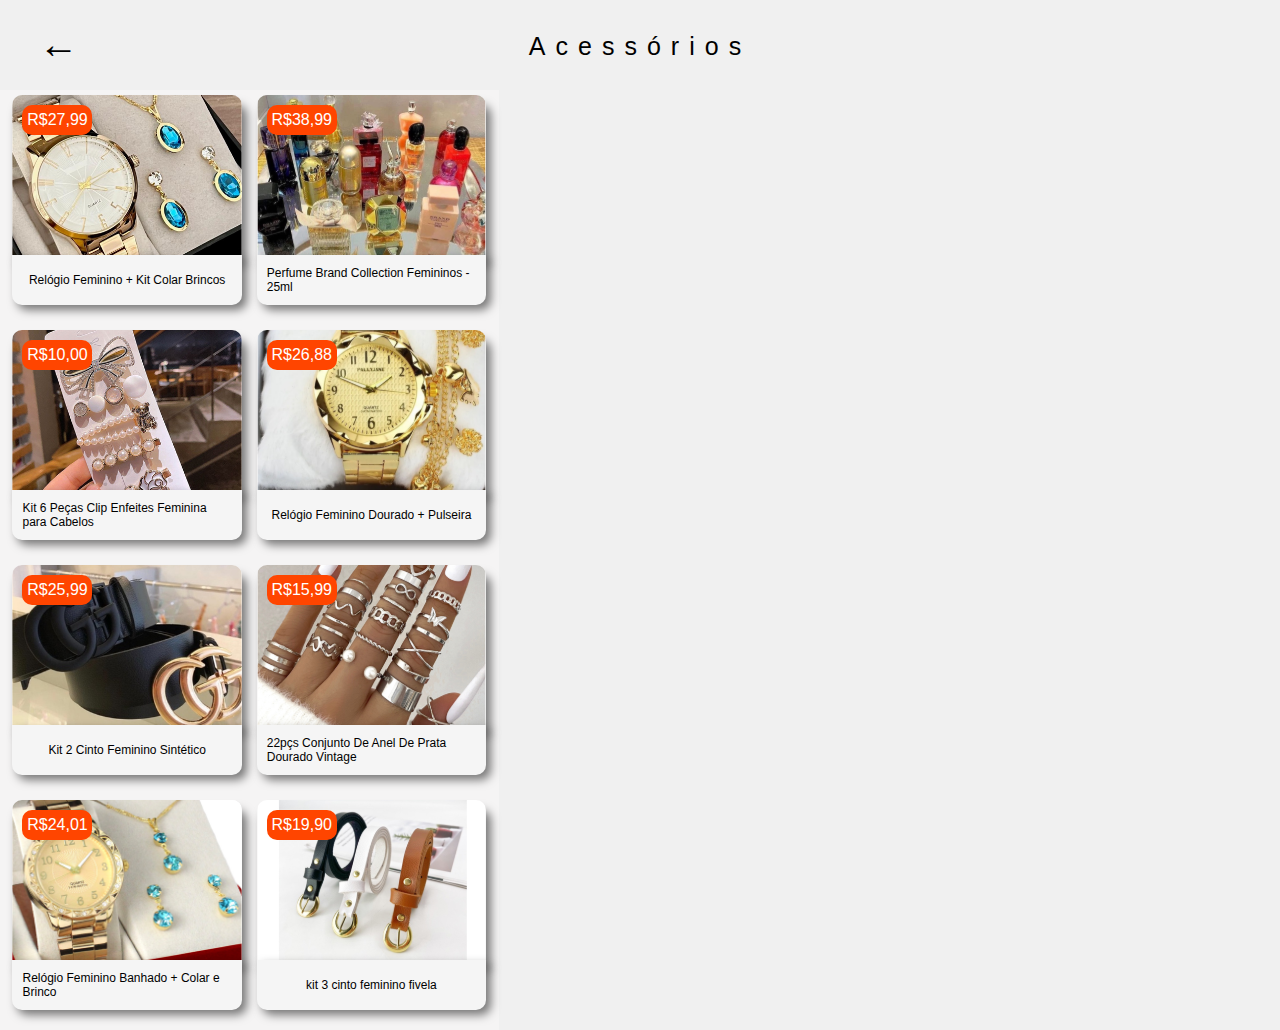
<file: acessorios.html>
<!DOCTYPE html>
<html lang="pt-br">
<head>
    <meta charset="UTF-8">
    <meta name="viewport" content="width=device-width, initial-scale=1.0">
    <title>Acessórios</title>
    <link rel="stylesheet" href="produtos.css">
</head>
<body>

    <header>
        <h1 class="titulo">Acessórios</h1>
        <a href="index.html" class="voltar">←</a>
    </header>

    <div class="box-geral">


        <div class="box-produtos">
            <a href="https://shope.ee/3q0L87s7n7?share_channel_code=1"class="produtos produto-ace1" target="_blank">
                    <p class="texto">Relógio Feminino + Kit Colar Brincos</p>
                    <p class="preco">R$27,99</p>
            </a>
            <a href="https://shope.ee/ncZ2uBmq?share_channel_code=1" class="produtos produto-ace2" target="_blank">
                <p class="texto">Perfume Brand Collection Femininos - 25ml</p>
                <p class="preco">R$38,99</p>
            </a>
        </div>

        <div class="box-produtos">
            <a href="https://shope.ee/ncZ1lnGb?share_channel_code=1"class="produtos produto-ace3" target="_blank">
                    <p class="texto">Kit 6 Peças Clip Enfeites Feminina para Cabelos</p>
                    <p class="preco">R$10,00</p>
            </a>
            <a href="https://shope.ee/6zxMtqiDaL?share_channel_code=1" class="produtos produto-ace4" target="_blank">
                <p class="texto">Relógio Feminino Dourado + Pulseira</p>
                <p class="preco">R$26,88</p>
            </a>
        </div>

        <div class="box-produtos">
            <a href="https://shope.ee/6pdwhVAfXY?share_channel_code=1"class="produtos produto-ace5" target="_blank">
                    <p class="texto">Kit 2 Cinto Feminino Sintético</p>
                    <p class="preco">R$25,99</p>
            </a>
            <a href="https://shope.ee/8KSkU9GNaT?share_channel_code=1" class="produtos produto-ace6" target="_blank">
                <p class="texto">22pçs Conjunto De Anel De Prata Dourado Vintage</p>
                <p class="preco">R$15,99</p>
            </a>
        </div>

        <div class="box-produtos">
            <a href="https://shope.ee/7AGn63xCrb?share_channel_code=1"class="produtos produto-ace7" target="_blank">
                    <p class="texto">Relógio Feminino Banhado + Colar e Brinco</p>
                    <p class="preco">R$24,01</p>
            </a>
            <a href="https://shope.ee/5V8Z6uAeLQ?share_channel_code=1" class="produtos produto-ace8" target="_blank">
                <p class="texto">kit 3 cinto feminino fivela</p>
                <p class="preco">R$19,90</p>
            </a>
        </div>

    </div>
</body>
</html>
</file>
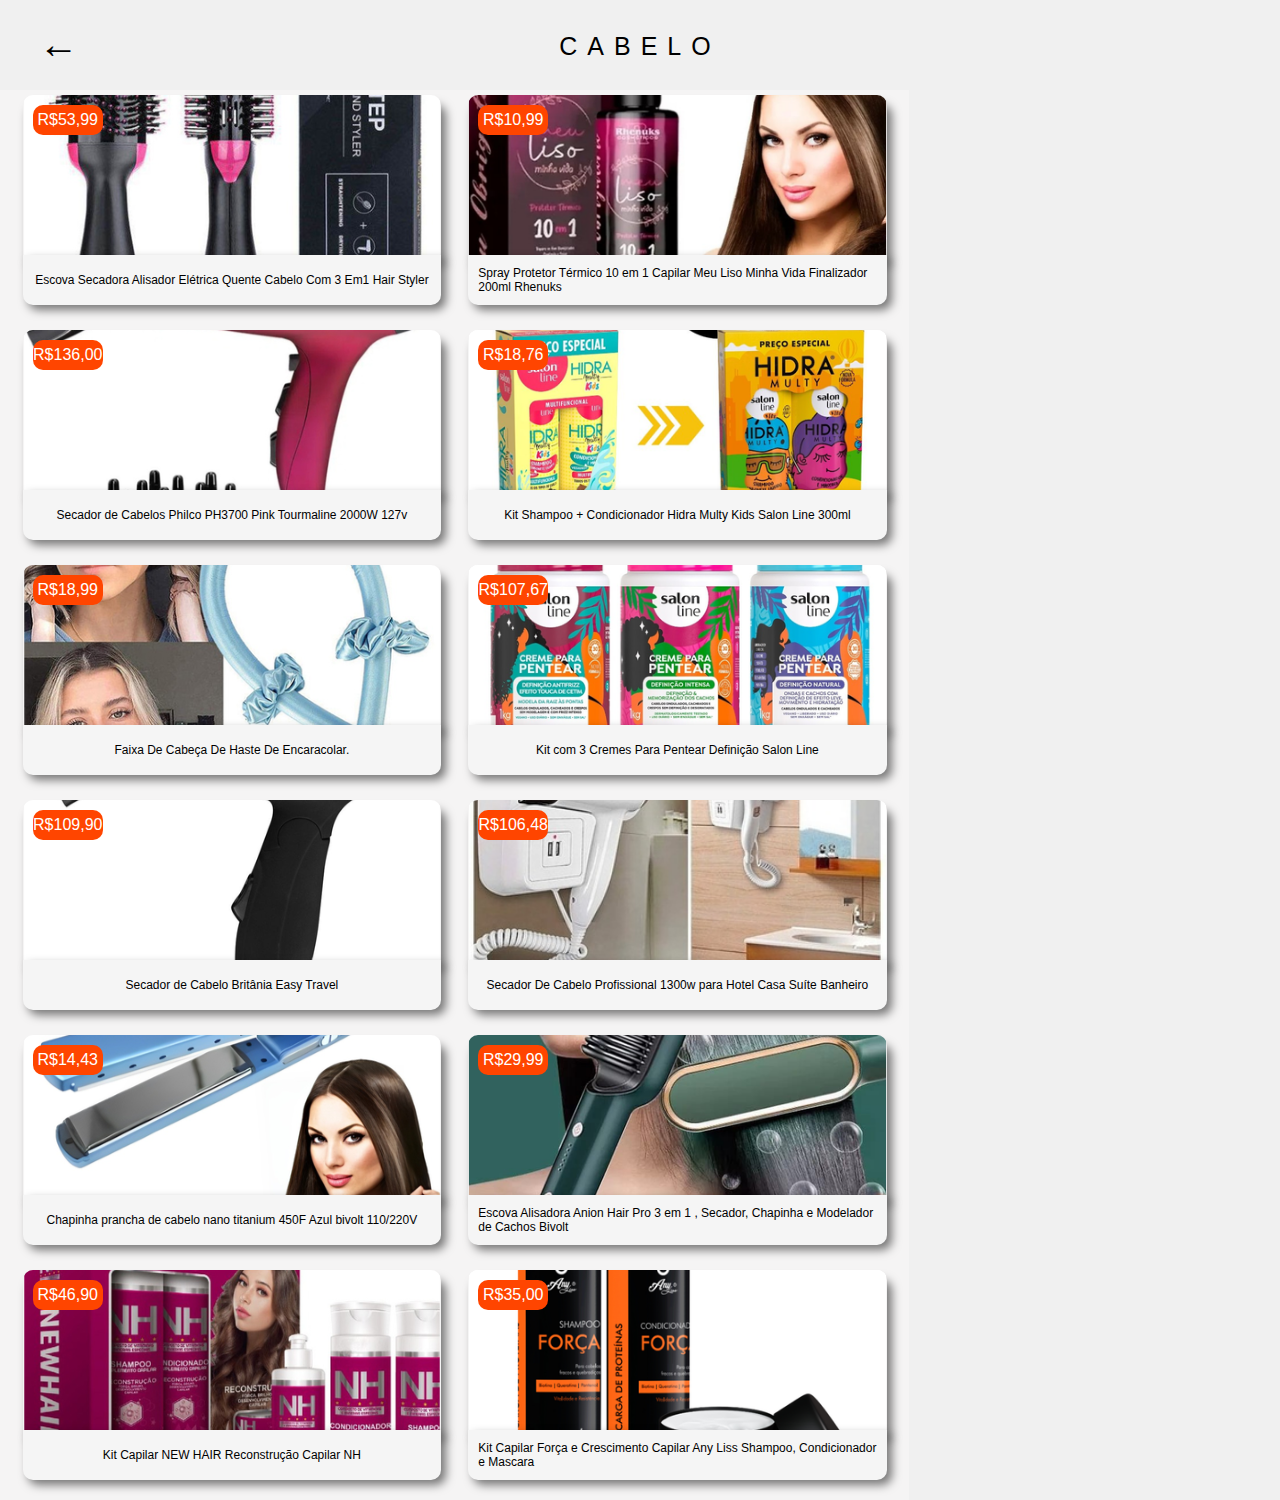
<file: cabelo.html>
<!DOCTYPE html>
<html lang="pt-br">
<head>
    <meta charset="UTF-8">
    <meta name="viewport" content="width=device-width, initial-scale=1.0">
    <title>Cabelo</title>
    <link rel="stylesheet" href="produtos.css">
</head>
<body>

    <header>
        <h1 class="titulo">CABELO</h1> <div class="traco"></div>
        <a href="index.html" class="voltar">←</a>
    </header>

    <div class="box-geral">


        <div class="box-produtos">
            <a href="https://shope.ee/4Kw7OoTbtg?share_channel_code=1"class="produtos produto-cab1" target="_blank">
                    <p class="texto">Escova Secadora Alisador Elétrica Quente Cabelo Com 3 Em1 Hair Styler</p>
                    <p class="preco">R$53,99</p>
            </a>
            <a href="https://shope.ee/9KKnM40A0P?share_channel_code=1" class="produtos produto-cab2" target="_blank">
                <p class="texto">Spray Protetor Térmico 10 em 1 Capilar Meu Liso Minha Vida Finalizador 200ml Rhenuks</p>
                <p class="preco">R$10,99</p>
            </a>
        </div>

        <div class="box-produtos">
            <a href="https://shope.ee/4Kw7OxhR68?share_channel_code=1"class="produtos produto-cab3" target="_blank">
                    <p class="texto">Secador de Cabelos Philco PH3700 Pink Tourmaline 2000W 127v</p>
                    <p class="preco">R$136,00</p>
            </a>
            <a href="https://shope.ee/2q7JcJXG0X?share_channel_code=1" class="produtos produto-cab4" target="_blank">
                <p class="texto">Kit Shampoo + Condicionador Hidra Multy Kids Salon Line 300ml</p>
                <p class="preco">R$18,76</p>
            </a>
        </div>

        <div class="box-produtos">
            <a href="https://shope.ee/9A1NA4jusz?share_channel_code=1"class="produtos produto-cab5" target="_blank">
                    <p class="texto">Faixa De Cabeça De Haste De Encaracolar.</p>
                    <p class="preco">R$18,99</p>
            </a>
            <a href="https://shope.ee/8zhwxnWKzy?share_channel_code=1" class="produtos produto-cab6" target="_blank">
                <p class="texto">Kit com 3 Cremes Para Pentear Definição Salon Line</p>
                <p class="preco">R$107,67</p>
            </a>
        </div>

        <div class="box-produtos">
            <a href="https://shope.ee/7pVzZgDu6M?share_channel_code=1"class="produtos produto-cab7" target="_blank">
                    <p class="texto">Secador de Cabelo Britânia Easy Travel</p>
                    <p class="preco">R$109,90</p>
            </a>
            <a href="https://shope.ee/2q7JcXEP21?share_channel_code=1" class="produtos produto-cab8" target="_blank">
                <p class="texto">Secador De Cabelo Profissional 1300w para Hotel Casa Suíte Banheiro</p>
                <p class="preco">R$106,48</p>
            </a>
        </div>

        <div class="box-produtos">
            <a href="https://shope.ee/1fvMEb4ejF?share_channel_code=1"class="produtos produto-cab9" target="_blank">
                    <p class="texto">Chapinha prancha de cabelo nano titanium 450F Azul bivolt 110/220V</p>
                    <p class="preco">R$14,43</p>
            </a>
            <a href="https://shope.ee/9pH3xcZ5ql?share_channel_code=1" class="produtos produto-cab10" target="_blank">
                <p class="texto">Escova Alisadora Anion Hair Pro 3 em 1 , Secador, Chapinha e Modelador de Cachos Bivolt</p>
                <p class="preco">R$29,99</p>
            </a>
        </div>

        <div class="box-produtos">
            <a href="https://shope.ee/4psO0WlVjM?share_channel_code=1"class="produtos produto-cab11" target="_blank">
                    <p class="texto">Kit Capilar NEW HAIR Reconstrução Capilar NH</p>
                    <p class="preco">R$46,90</p>
            </a>
            <a href="https://shope.ee/1Az5doPBm1?share_channel_code=1" class="produtos produto-cab12" target="_blank">
                <p class="texto">Kit Capilar Força e Crescimento Capilar Any Liss Shampoo, Condicionador e Mascara</p>
                <p class="preco">R$35,00</p>
            </a>
        </div>

    </div>
</body>
</html>
</file>
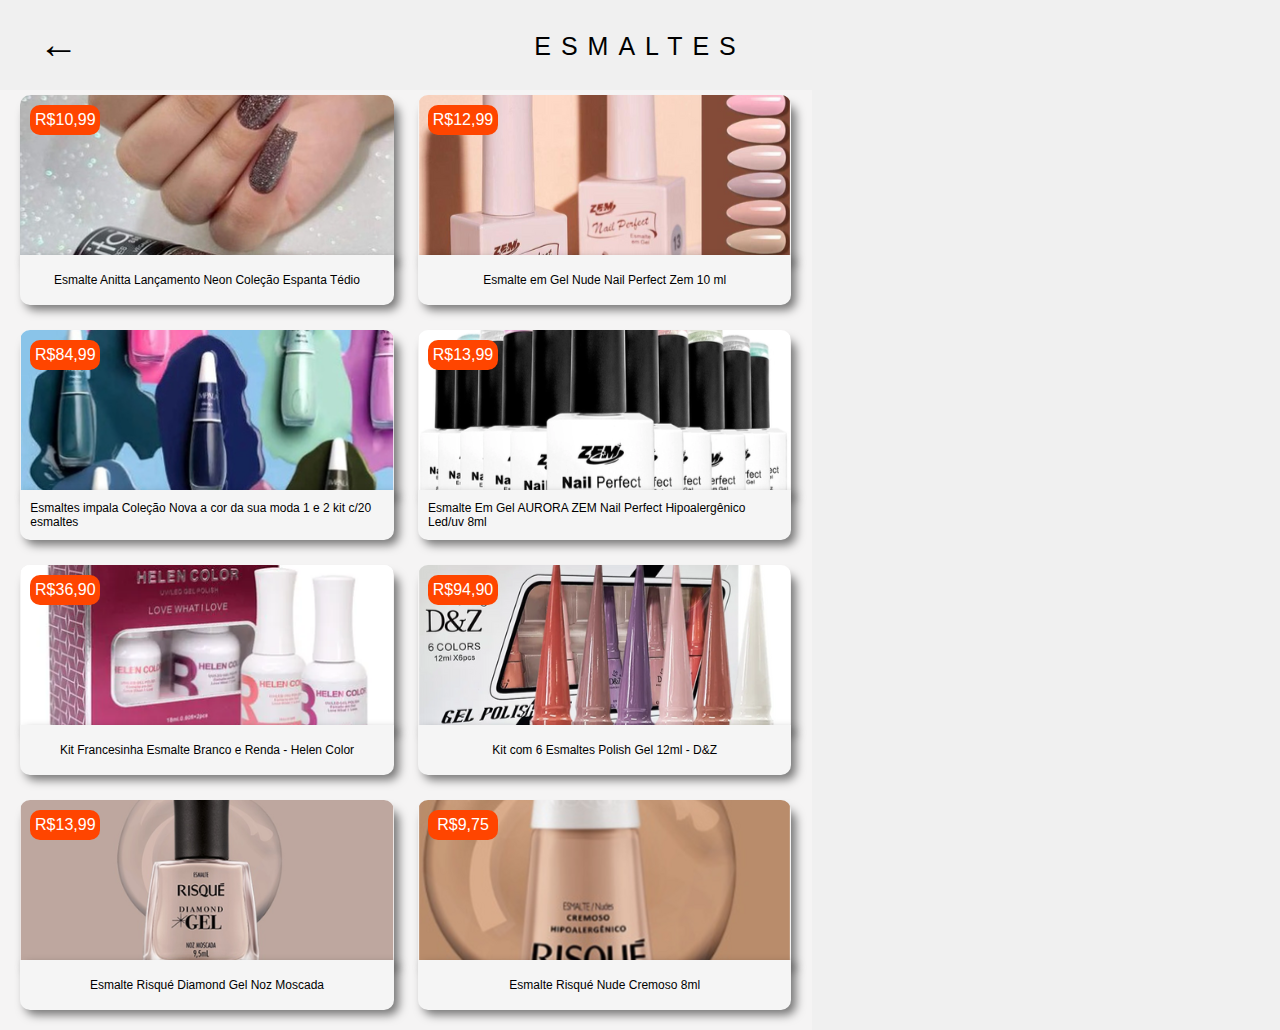
<file: esmaltes.html>
<!DOCTYPE html>
<html lang="pt-br">
<head>
    <meta charset="UTF-8">
    <meta name="viewport" content="width=device-width, initial-scale=1.0">
    <title>Esmaltes</title>
    <link rel="stylesheet" href="produtos.css">
</head>
<body>

    <header>
        <h1 class="titulo">ESMALTES</h1> <div class="traco"></div>
        <a href="index.html" class="voltar">←</a>
    </header>

    <div class="box-geral">


        <div class="box-produtos">
            <a href="https://shope.ee/7fCWbxIF5L?share_channel_code=1" class="produtos produto1" target="_blank">
                    <p class="texto">Esmalte Anitta Lançamento Neon Coleção Espanta Tédio</p>
                    <p class="preco">R$10,99</p>
            </a>
            <a href="https://shope.ee/6zwpohLaWv?share_channel_code=1" class="produtos produto2" target="_blank">
                <p class="texto">Esmalte em Gel Nude Nail Perfect Zem 10 ml</p>
                <p class="preco">R$12,99</p>
            </a>
        </div>

        <div class="box-produtos">
            <a href="https://shope.ee/2fnqenN8Gh?share_channel_code=1"class="produtos produto3" target="_blank">
                    <p class="texto">Esmaltes impala Coleção Nova a cor da sua moda 1 e 2 kit c/20 esmaltes</p>
                    <p class="preco">R$84,99</p>
            </a>
            <a href="https://shope.ee/10fcfkkfk6?share_channel_code=1" class="produtos produto4" target="_blank">
                <p class="texto">Esmalte Em Gel AURORA ZEM Nail Perfect Hipoalergênico Led/uv 8ml</p>
                <p class="preco">R$13,99</p>
            </a>
        </div>

        <div class="box-produtos">
            <a href="https://shope.ee/2ArbPYwgML?share_channel_code=1"class="produtos produto5" target="_blank">
                    <p class="texto">Kit Francesinha Esmalte Branco e Renda - Helen Color</p>
                    <p class="preco">R$36,90</p>
            </a>
            <a href="https://shope.ee/8A8oYcHi0x?share_channel_code=1" class="produtos produto6" target="_blank">
                <p class="texto">Kit com 6 Esmaltes Polish Gel 12ml - D&Z</p>
                <p class="preco">R$94,90</p>
            </a>
        </div>

        <div class="box-produtos">
            <a href="https://shope.ee/VjNRbJYWW?share_channel_code=1"class="produtos produto7" target="_blank">
                    <p class="texto">Esmalte Risqué Diamond Gel Noz Moscada</p>
                    <p class="preco">R$13,99</p>
            </a>
            <a href="https://shope.ee/2ArbQhLL8y?share_channel_code=1" class="produtos produto8" target="_blank">
                <p class="texto">Esmalte Risqué Nude Cremoso 8ml</p>
                <p class="preco">R$9,75</p>
            </a>
        </div>

    </div>
</body>
</html>
</file>
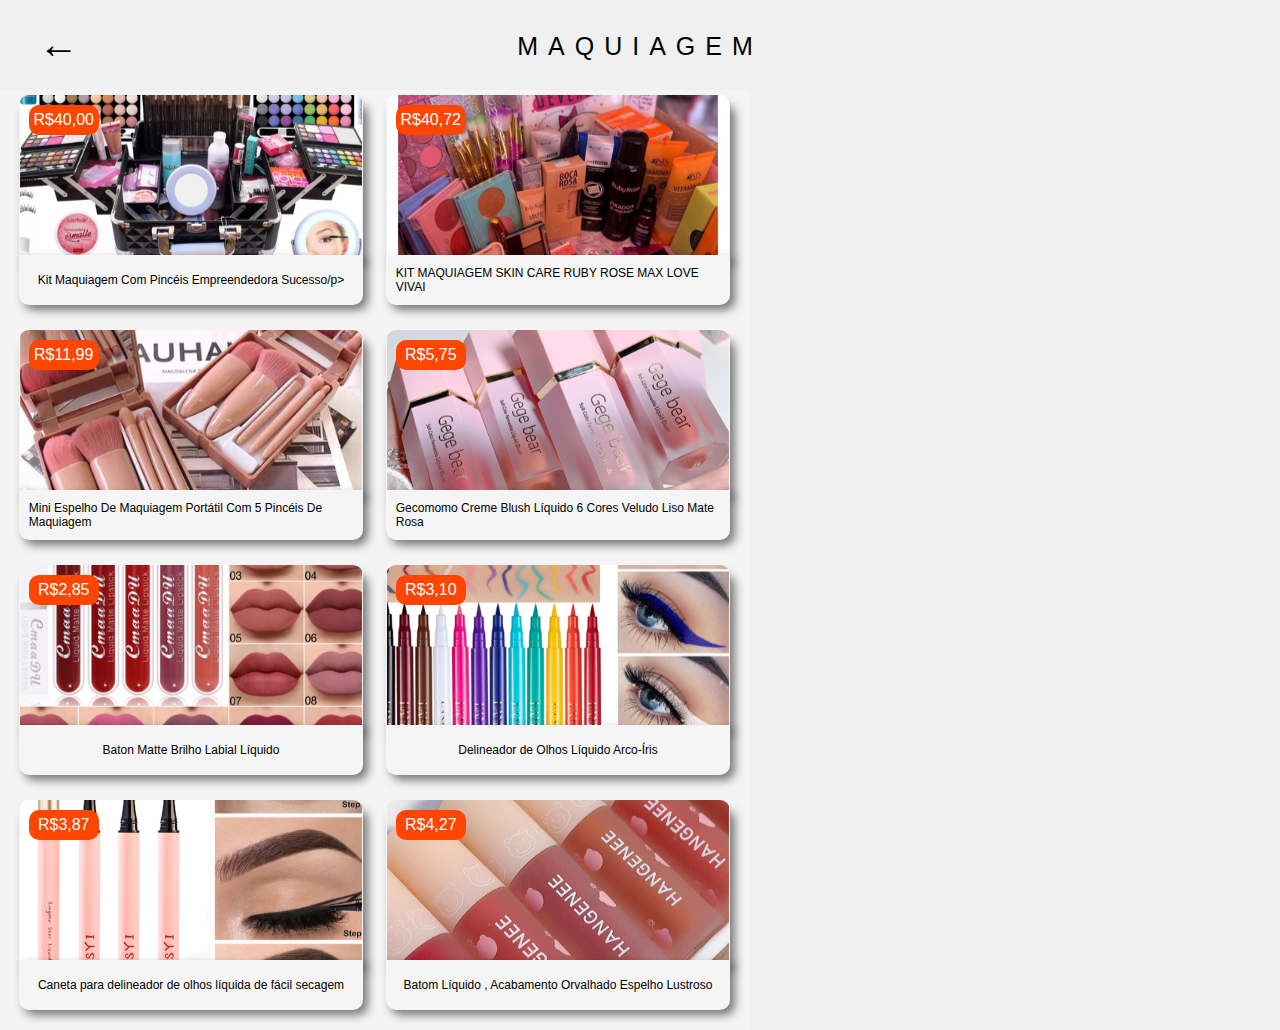
<file: maquiagem.html>
<!DOCTYPE html>
<html lang="pt-br">
<head>
    <meta charset="UTF-8">
    <meta name="viewport" content="width=device-width, initial-scale=1.0">
    <title>Maquiagem</title>
    <link rel="stylesheet" href="produtos.css">
</head>
<body>

    <header>
        <h1 class="titulo">MAQUIAGEM</h1>
        <a href="index.html" class="voltar">←</a>
    </header>

    <div class="box-geral">


        <div class="box-produtos">
            <a href="https://shope.ee/4psPEmtiZe?share_channel_code=1"class="produtos produto-maq1" target="_blank">
                    <p class="texto">Kit Maquiagem Com Pincéis Empreendedora Sucesso/p>
                    <p class="preco">R$40,00</p>
            </a>
            <a href="https://shope.ee/9exezhAJlP?share_channel_code=1" class="produtos produto-maq2" target="_blank">
                <p class="texto">KIT MAQUIAGEM SKIN CARE RUBY ROSE MAX LOVE VIVAI</p>
                <p class="preco">R$40,72</p>
            </a>
        </div>

        <div class="box-produtos">
            <a href="https://shope.ee/8zhyCVKqav?share_channel_code=1"class="produtos produto-maq3" target="_blank">
                    <p class="texto">Mini Espelho De Maquiagem Portátil Com 5 Pincéis De Maquiagem</p>
                    <p class="preco">R$11,99</p>
            </a>
            <a href="https://shope.ee/8pOY0ETCM8?share_channel_code=1" class="produtos produto-maq4" target="_blank">
                <p class="texto">Gecomomo Creme Blush Líquido 6 Cores Veludo Liso Mate Rosa</p>
                <p class="preco">R$5,75</p>
            </a>
        </div>

        <div class="box-produtos">
            <a href="https://shope.ee/6KhD1f2i4y?share_channel_code=1"class="produtos produto-maq5" target="_blank">
                    <p class="texto">Baton Matte Brilho Labial Líquido </p>
                    <p class="preco">R$2,85</p>
            </a>
            <a href="https://shope.ee/1fvNT6p925?share_channel_code=1" class="produtos produto-maq6" target="_blank">
                <p class="texto">Delineador de Olhos Líquido Arco-Íris </p>
                <p class="preco">R$3,10</p>
            </a>
        </div>

        <div class="box-produtos">
            <a href="https://shope.ee/3L3bSBvOAO?share_channel_code=1"class="produtos produto-maq7" target="_blank">
                    <p class="texto">Caneta para delineador de olhos líquida de fácil secagem</p>
                    <p class="preco">R$3,87</p>
            </a>
            <a href="https://shope.ee/3L3bSDHBor?share_channel_code=1" class="produtos produto-maq8" target="_blank">
                <p class="texto">Batom Líquido , Acabamento Orvalhado Espelho Lustroso</p>
                <p class="preco">R$4,27</p>
            </a>
        </div>

    </div>
</body>
</html>
</file>
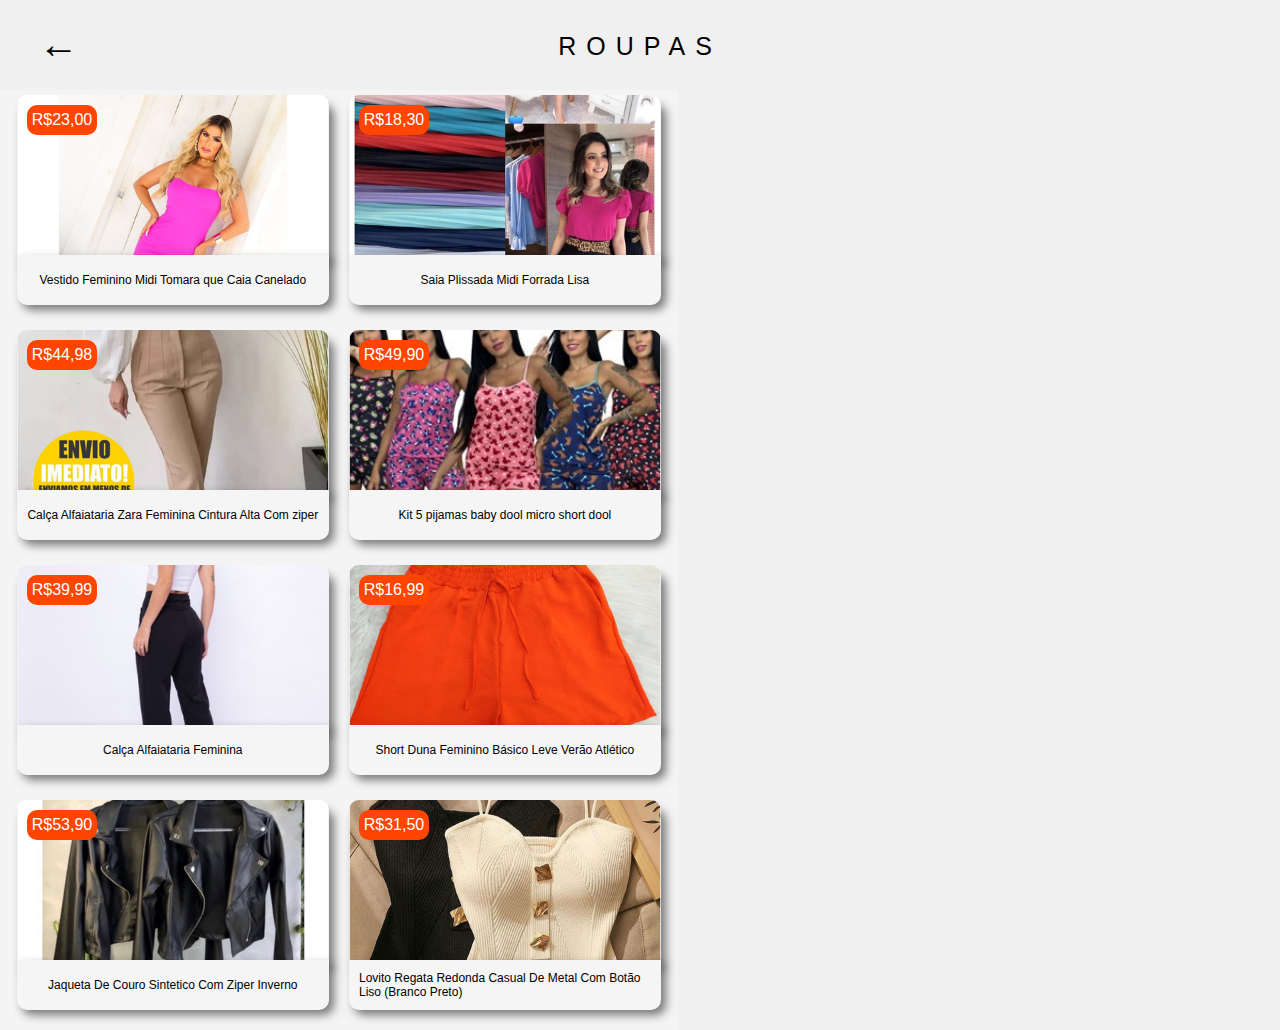
<file: roupas.html>
<!DOCTYPE html>
<html lang="pt-br">
<head>
    <meta charset="UTF-8">
    <meta name="viewport" content="width=device-width, initial-scale=1.0">
    <title>Roupas</title>
    <link rel="stylesheet" href="produtos.css">
</head>
<body>

    <header>
        <h1 class="titulo">ROUPAS</h1>
        <a href="index.html" class="voltar">←</a>
    </header>

    <div class="box-geral">


        <div class="box-produtos">
            <a href="https://shope.ee/2fnv5Z9NFF?share_channel_code=1"class="produtos produto-rou1" target="_blank">
                    <p class="texto">Vestido Feminino Midi Tomara que Caia Canelado</p>
                    <p class="preco">R$23,00</p>
            </a>
            <a href="https://shope.ee/3VN258Rb9u?share_channel_code=1" class="produtos produto-rou2" target="_blank">
                <p class="texto">Saia Plissada Midi Forrada Lisa</p>
                <p class="preco">R$18,30</p>
            </a>
        </div>

        <div class="box-produtos">
            <a href="https://shope.ee/2AreUhW425?share_channel_code=1"class="produtos produto-rou3" target="_blank">
                    <p class="texto">Calça Alfaiataria Zara Feminina Cintura Alta Com ziper</p>
                    <p class="preco">R$44,98</p>
            </a>
            <a href="https://shope.ee/3fgSHUyfts?share_channel_code=1" class="produtos produto-rou4" target="_blank">
                <p class="texto">Kit 5 pijamas baby dool micro short dool</p>
                <p class="preco">R$49,90</p>
            </a>
        </div>

        <div class="box-produtos">
            <a href="https://shope.ee/7KZkeGAi6p?share_channel_code=1"class="produtos produto-rou5" target="_blank">
                    <p class="texto">Calça Alfaiataria Feminina </p>
                    <p class="preco">R$39,99</p>
            </a>
            <a href="https://shope.ee/9UeFEGJnK9?share_channel_code=1" class="produtos produto-rou6" target="_blank">
                <p class="texto">Short Duna Feminino Básico Leve Verão Atlético </p>
                <p class="preco">R$16,99</p>
            </a>
        </div>

        <div class="box-produtos">
            <a href="https://shope.ee/2AreV6zdDi?share_channel_code=1"class="produtos produto-rou7" target="_blank">
                    <p class="texto">Jaqueta De Couro Sintetico Com Ziper Inverno</p>
                    <p class="preco">R$53,90</p>
            </a>
            <a href="https://shope.ee/3L3btF4KCO?share_channel_code=1" class="produtos produto-rou8" target="_blank">
                <p class="texto">Lovito Regata Redonda Casual De Metal Com Botão Liso (Branco Preto)</p>
                <p class="preco">R$31,50</p>
            </a>
        </div>

    </div>
</bod
</file>
<file: produtos.css>
@charset "UTF-8";

* {
    margin: 0;
    padding: 0;
    box-sizing: border-box;
    font-family: Arial, Helvetica, sans-serif;
}

body {
    height: 100%;
    background-color: #f0f0f0;
}

header {
    background-color: #f0f0f0;
    position: absolute;
    height: 9vh;
    width: 100%;
    z-index: 1;
}

.titulo {
    width: 100%;
    display: flex;
    justify-content: center;
    letter-spacing: 10px;
    position: absolute;
    top: 3.5vh;
    font-size: 25px;
    color: black;
    font-weight: lighter;
}

.voltar {
    width: 11%;
    font-size: 40px;
    color: black;
    display: flex;
    justify-content: baseline;
    align-items: center;
    position: relative;
    left: 3%;
    height: 9.9vh;
    text-decoration: none;
}

.box-geral {
    position: absolute;
    top: 10vh;
    background: rgb(245, 244, 244);
    height: auto;
}

.box-produtos {
    position: relative;
    top: -70px;
    display: flex;
    justify-content: center;
    margin-top: 15px;
}
.produtos {
    text-decoration: none;
    background: green;
    width: 46%;
    height: 160px;
    margin-left: 1.5%;
    margin-right: 1.5%;
    margin-top: 60px;
    border-radius: 10px 10px 0 0;
    box-shadow: 5px 10px 10px rgba(0, 0, 0, 0.514);
}
.texto {
    background: whitesmoke;
    height: 50px;
    width: 100%;
    position: relative;
    top: calc(100%);
    display: flex;
    justify-content: center;
    align-items: center;
    color: black;
    border-radius: 0 0 10px 10px;
    font-size: 12px;
    padding: 10px;
    box-shadow: 5px 5px 10px rgba(0, 0, 0, 0.514);
}
.preco {
    height: 30px;
    width: 70px;
    position: relative;
    background: orangered;
    top: -50px;
    display: flex;
    justify-content: center;
    align-items: center;
    margin: 10px;
    color: white;
    border-radius: 10px;
}

/********* PRODUTOS ESMALTES *********/
.produto1 {
    background: url('imagens/produtos/esmaltes/esmalte-anitta.svg') no-repeat;
    background-position: center center;
    background-size: cover;
}

.produto2 {
    background: url('imagens/produtos/esmaltes/esmalte-zem.svg') no-repeat;
    background-position: center center;
    background-size: cover;
}

.produto3 {
    background: url('imagens/produtos/esmaltes/esmalte-impala.svg') no-repeat;
    background-position: center center;
    background-size: cover;
}

.produto4 {
    background: url('imagens/produtos/esmaltes/esmalte-zem-led.svg') no-repeat;
    background-position: center center;
    background-size: cover;
}

.produto5 {
    background: url('imagens/produtos/esmaltes/kit-francesinha.svg') no-repeat;
    background-position: center center;
    background-size: cover;
}

.produto6 {
    background: url('imagens/produtos/esmaltes/esmalte-polish.svg') no-repeat;
    background-position: center center;
    background-size: cover;
}

.produto7 {
    background: url('imagens/produtos/esmaltes/risque-diamond-gel.svg') no-repeat;
    background-position: center center;
    background-size: cover;
}

.produto8 {
    background: url('imagens/produtos/esmaltes/risque-nude.svg') no-repeat;
    background-position: center center;
    background-size: cover;
}


/********* PRODUTOS CABELO *********/
.produto-cab1 {
    background: url('imagens/produtos/cabelo/escova-giratoria.svg') no-repeat;
    background-position: center center;
    background-size: cover;
}

.produto-cab2 {
    background: url('imagens/produtos/cabelo/protetor-termico.svg') no-repeat;
    background-position: center center;
    background-size: cover;
}

.produto-cab3 {
    background: url('imagens/produtos/cabelo/secador-philco.svg') no-repeat;
    background-position: center center;
    background-size: cover;
}

.produto-cab4 {
    background: url('imagens/produtos/cabelo/kit-hidra-shampoo.svg') no-repeat;
    background-position: center center;
    background-size: cover;
}

.produto-cab5 {
    background: url('imagens/produtos/cabelo/faixa-cabeca.svg') no-repeat;
    background-position: center center;
    background-size: cover;
}

.produto-cab6 {
    background: url('imagens/produtos/cabelo/kit-creme-pentear.svg') no-repeat;
    background-position: center center;
    background-size: cover;
}

.produto-cab7 {
    background: url('imagens/produtos/cabelo/secador-britania.svg') no-repeat;
    background-position: center center;
    background-size: cover;
}

.produto-cab8 {
    background: url('imagens/produtos/cabelo/secador-de-parede.svg') no-repeat;
    background-position: center center;
    background-size: cover;
}

.produto-cab9 {
    background: url('imagens/produtos/cabelo/chapinha.svg') no-repeat;
    background-position: center center;
    background-size: cover;
}

.produto-cab10 {
    background: url('imagens/produtos/cabelo/escova-anion-hair.svg') no-repeat;
    background-position: center center;
    background-size: cover;
}

.produto-cab11 {
    background: url('imagens/produtos/cabelo/kit-new-hair-shampoo.svg') no-repeat;
    background-position: center center;
    background-size: cover;
}

.produto-cab12 {
    background: url('imagens/produtos/cabelo/kit-any-liss-shampoo.svg') no-repeat;
    background-position: center center;
    background-size: cover;
}


/********* PRODUTOS MAQUIAGEM *********/
.produto-maq1 {
    background: url('imagens/produtos/maquiagem/kit-maquiagem.svg') no-repeat;
    background-position: center center;
    background-size: cover;
}

.produto-maq2 {
    background: url('imagens/produtos/maquiagem/kit-maquiagem2.svg') no-repeat;
    background-position: center center;
    background-size: cover;
}

.produto-maq3 {
    background: url('imagens/produtos/maquiagem/espelho.svg') no-repeat;
    background-position: center center;
    background-size: cover;
}

.produto-maq4 {
    background: url('imagens/produtos/maquiagem/blush.svg') no-repeat;
    background-position: center center;
    background-size: cover;
}

.produto-maq5 {
    background: url('imagens/produtos/maquiagem/batom.svg') no-repeat;
    background-position: center center;
    background-size: cover;
}

.produto-maq6 {
    background: url('imagens/produtos/maquiagem/delineador.svg') no-repeat;
    background-position: center center;
    background-size: cover;
}

.produto-maq7 {
    background: url('imagens/produtos/maquiagem/delineador2.svg') no-repeat;
    background-position: center center;
    background-size: cover;
}

.produto-maq8 {
    background: url('imagens/produtos/maquiagem/batom-liquido.svg') no-repeat;
    background-position: center center;
    background-size: cover;
}


/********* PRODUTOS ROUPAS *********/
.produto-rou1 {
    background: url('imagens/produtos/roupas/vestido-mid.svg') no-repeat;
    background-position: center center;
    background-size: cover;
}

.produto-rou2 {
    background: url('imagens/produtos/roupas/saia-plissada.svg') no-repeat;
    background-position: center center;
    background-size: cover;
}

.produto-rou3 {
    background: url('imagens/produtos/roupas/calca-alfaiataria.svg') no-repeat;
    background-position: center center;
    background-size: cover;
}

.produto-rou4 {
    background: url('imagens/produtos/roupas/pijama.svg') no-repeat;
    background-position: center center;
    background-size: cover;
}

.produto-rou5 {
    background: url('imagens/produtos/roupas/calca-alfaiataria2.svg') no-repeat;
    background-position: center center;
    background-size: cover;
}

.produto-rou6 {
    background: url('imagens/produtos/roupas/short.svg') no-repeat;
    background-position: center center;
    background-size: cover;
}

.produto-rou7 {
    background: url('imagens/produtos/roupas/jaqueta.svg') no-repeat;
    background-position: center center;
    background-size: cover;
}

.produto-rou8 {
    background: url('imagens/produtos/roupas/lovito-regata.svg') no-repeat;
    background-position: center center;
    background-size: cover;
}


/********* PRODUTOS ACESSÓRIOS *********/
.produto-ace1 {
    background: url('imagens/produtos/acessorios/relogio-e-colar.svg') no-repeat;
    background-position: center center;
    background-size: cover;
}

.produto-ace2 {
    background: url('imagens/produtos/acessorios/perfume.svg') no-repeat;
    background-position: center center;
    background-size: cover;
}

.produto-ace3 {
    background: url('imagens/produtos/acessorios/clip-enfeites.svg') no-repeat;
    background-position: center center;
    background-size: cover;
}

.produto-ace4 {
    background: url('imagens/produtos/acessorios/relogio-e-pulseira.svg') no-repeat;
    background-position: center center;
    background-size: cover;
}

.produto-ace5 {
    background: url('imagens/produtos/acessorios/cinto-g.svg') no-repeat;
    background-position: center center;
    background-size: cover;
}

.produto-ace6 {
    background: url('imagens/produtos/acessorios/aneis.svg') no-repeat;
    background-position: center center;
    background-size: cover;
}

.produto-ace7 {
    background: url('imagens/produtos/acessorios/relogio-3.svg') no-repeat;
    background-position: center center;
    background-size: cover;
}

.produto-ace8 {
    background: url('imagens/produtos/acessorios/kit-cintos.svg') no-repeat;
    background-position: center center;
    background-size: cover;
}
</file>
